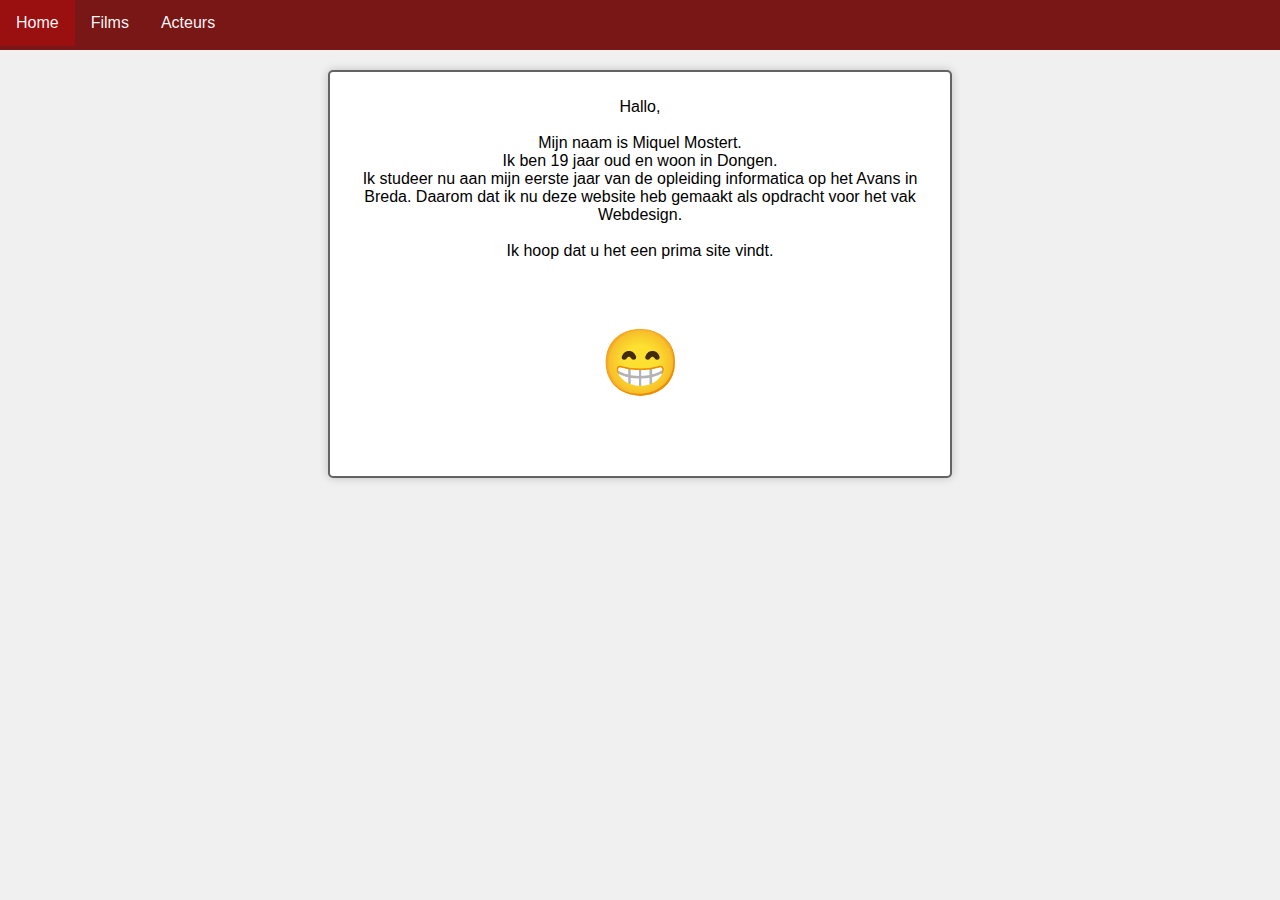
<file: about.html>
<!DOCTYPE html>
<html lang="en">
<head>
    <meta charset="UTF-8">
    <meta name="viewport" content="width=device-width, initial-scale=1.0">
    <link rel="stylesheet" href="style.css">
    <title>Oppenheimer</title>
</head>
<body>
    <ul>
        <li><a href="index.html">Home</a></li>
        <li><a ref="home.html#movie-grid">Films</a></li>
        <li><a href="acteurs.html">Acteurs</a></li>
    </ul>
    <div class="Over">
        <p>Hallo,<br>
        <br>
        Mijn naam is Miquel Mostert.<br>
        Ik ben 19 jaar oud en woon in Dongen.<br>
        Ik studeer nu aan mijn eerste jaar van de opleiding informatica op het Avans in Breda.
        Daarom dat ik nu deze website heb gemaakt als opdracht voor het vak Webdesign.<br>
        <br>
        Ik hoop dat u het een prima site vindt.<br>
        <p style="font-size:65px">&#128513;</p></p>
    </div>
</body>
</html>
</file>
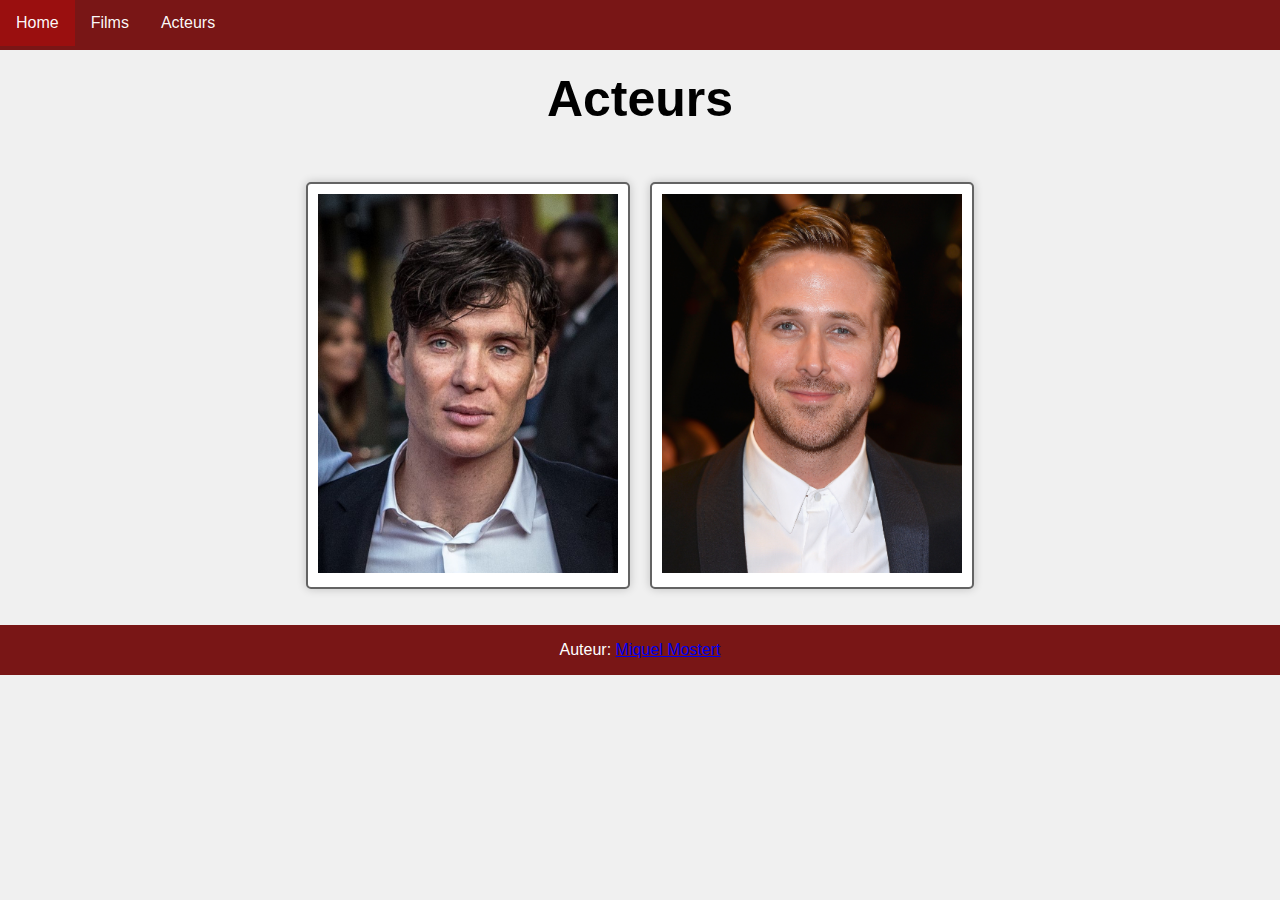
<file: acteurs.html>
<!DOCTYPE html>
<html lang="en">
<head>
    <meta charset="UTF-8">
    <meta name="viewport" content="width=device-width, initial-scale=1.0">
    <link rel="stylesheet" href="style.css">
    <title>Acteur Pagina</title>
</head>
<body>
    <ul>
        <li><a href="index.html">Home</a></li>
        <li><a href="index.html#movie-grid">Films</a></li>
        <li><a class="active" href="acteurs.html">Acteurs</a></li>
    </ul>
    
    <div class="acteur-header">
        <h1 style="font-size:50px">Acteurs</h1>
    </div>

    <div class="acteurs-overzicht">
        <div class="acteur-box">
            <a href="cillianmurphy.html">
                <img src="Images/Acteur1.jpg" alt="Actor 1">
            </a>
        </div>
        <div class="acteur-box">
            <a href="ryangosling.html">
                <img src="Images/Acteur2.jpg" alt="Actor 2">
            </a>
        </div>
    </div>
    <!--Footer-->
    <div class="contact-footer">
        <footer>
            <p>Auteur: <a href="about.html">Miquel Mostert</a></p>
        </footer>
    </div>
</body>
</html>
</file>
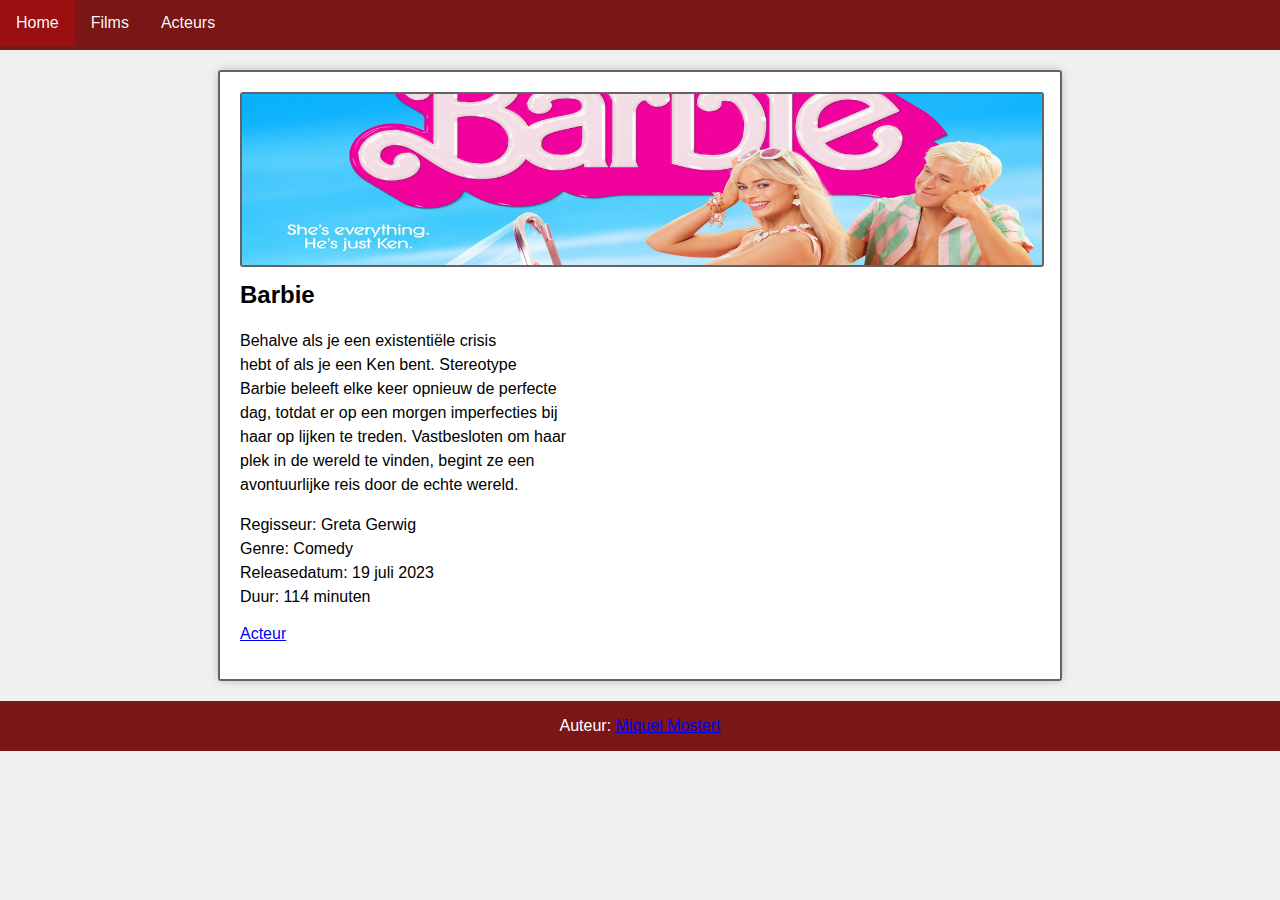
<file: barbie.html>
<!DOCTYPE html>
<html lang="en">
<head>
    <meta charset="UTF-8">
    <meta name="viewport" content="width=device-width, initial-scale=1.0">
    <link rel="stylesheet" href="style.css">
    <title>Barbie</title>
</head>
<body>
    <ul>
        <li><a href="index.html">Home</a></li>
        <li><a ref="index.html#movie-grid">Films</a></li>
        <li><a href="acteurs.html">Acteurs</a></li>
    </ul>
    <div class="film-info">
        <img src="Images/BannerBarbie.png" alt="Film 1">
        <h2>Barbie</h2>
        <p>
            <p>
                Behalve als je een existentiële crisis<br>
                hebt of als je een Ken bent. Stereotype<br>
                Barbie beleeft elke keer opnieuw de perfecte<br>
                dag, totdat er op een morgen imperfecties bij<br>
                haar op lijken te treden. Vastbesloten om haar<br>
                plek in de wereld te vinden, begint ze een<br>
                avontuurlijke reis door de echte wereld.
            </p>
            <p>
                Regisseur: Greta Gerwig<br>
                Genre: Comedy<br>
                Releasedatum: 19 juli 2023<br>
                Duur: 114 minuten
            </p>
            <a href="ryangosling.html">Acteur</a>
            </p>
    </div>
    <!--Footer-->
    <div class="contact-footer">
        <footer>
            <p>Auteur: <a href="about.html">Miquel Mostert</a></p>
        </footer>
    </div>
</body>
</html>
</file>
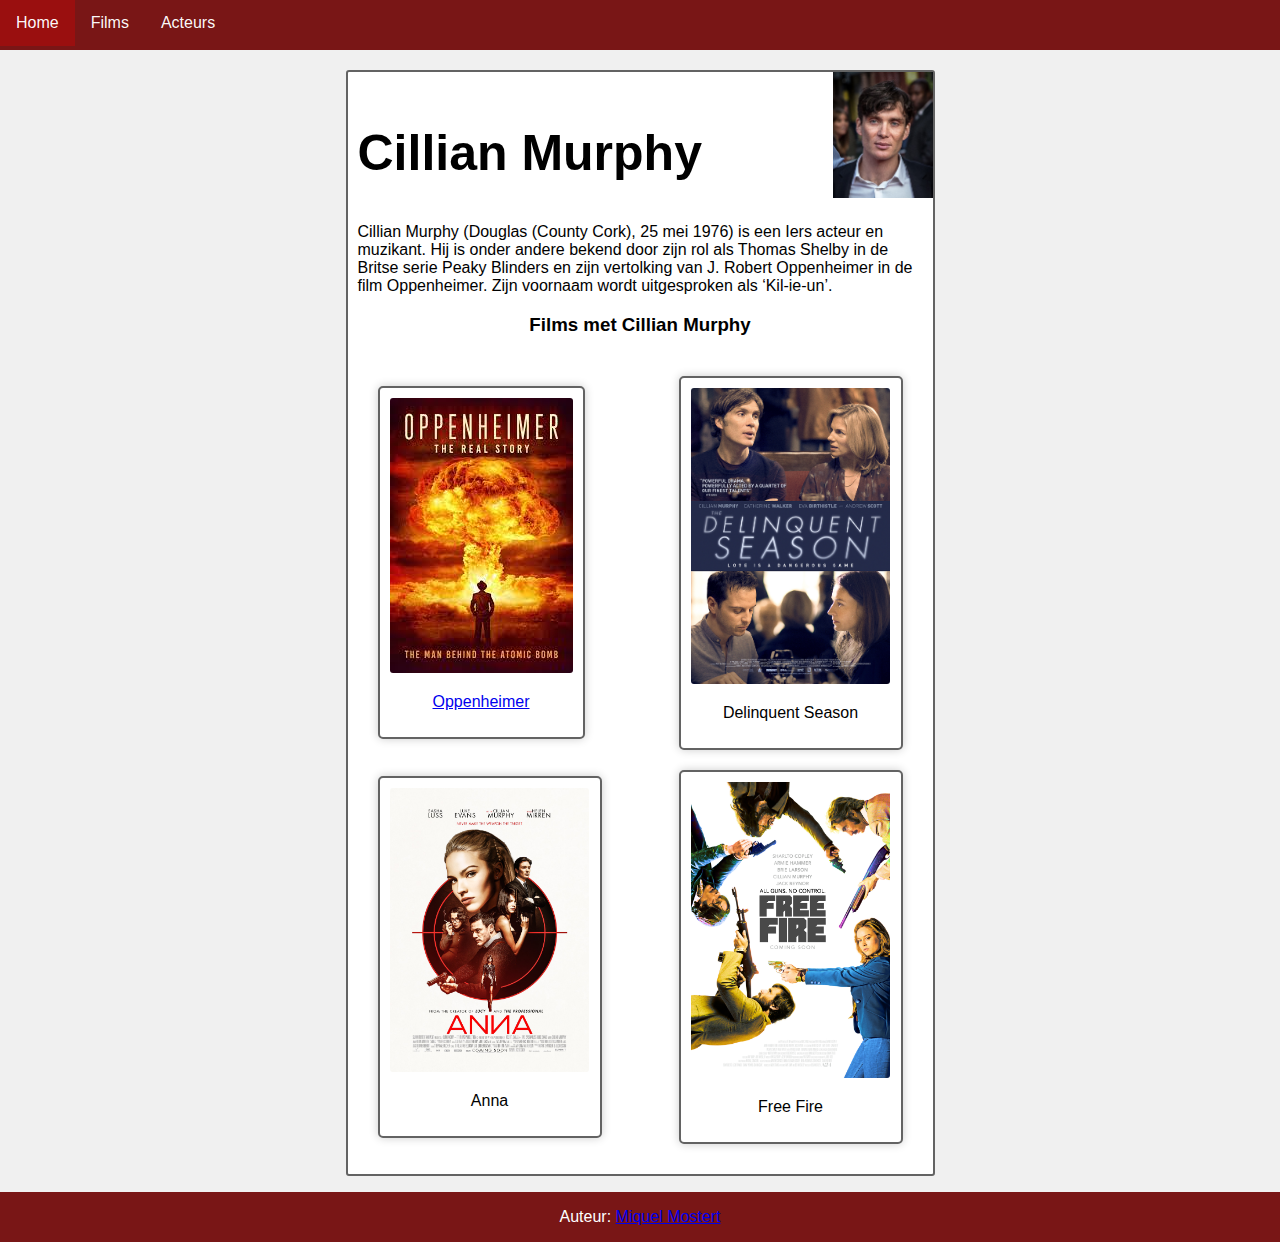
<file: cillianmurphy.html>
<!DOCTYPE html>
<html lang="en">
<head>
    <meta charset="UTF-8">
    <meta name="viewport" content="width=device-width, initial-scale=1.0">
    <link rel="stylesheet" href="style.css">
    <title>Acteur Pagina</title>
</head>
<body>
    <ul>
        <li><a href="home.html">Home</a></li>
        <li><a href="index.html#movie-grid">Films</a></li>
        <li><a class="active" href="acteurs.html">Acteurs</a></li>
    </ul>

    <div class="acteur-pagina">
        <img src="Images/Acteur1.jpg" class="acteur-foto" alt="Foto">
        <h2>
            Cillian Murphy
        </h2>
        <p>
            Cillian Murphy (Douglas (County Cork), 25 mei 1976) is een Iers 
            acteur en muzikant. Hij is onder andere bekend door zijn rol als 
            Thomas Shelby in de Britse serie Peaky Blinders en zijn vertolking 
            van J. Robert Oppenheimer in de film Oppenheimer. Zijn voornaam wordt 
            uitgesproken als ‘Kil-ie-un’.
        </p>
        <h3>Films met Cillian Murphy</h3>
        <div class="film-lijst">
            <div class="acteur-film">
                <img src="Images/Film1.jpg" alt="Film 1">
                <a href="oppenheimer.html"><p>Oppenheimer</p></a>
            </div>
            <div class="acteur-film">
                <img src="Images/CillianMovie1.jpg" alt="Film 2">
                <p>Delinquent Season</p>
            </div>
            <div class="acteur-film">
                <img src="Images/CillianMovie2.jpg" alt="Film 3">
                <p>Anna</p>
            </div>
            <div class="acteur-film">
                <img src="Images/CillianMovie3.jpg" alt="Film 4">
                <p>Free Fire</p>
            </div>
    </div>
    </div>
    <!--Footer-->
    <div class="contact-footer">
        <footer>
            <p>Auteur: <a href="about.html">Miquel Mostert</a></p>
        </footer>
    </div>
</body>
</html>
</file>
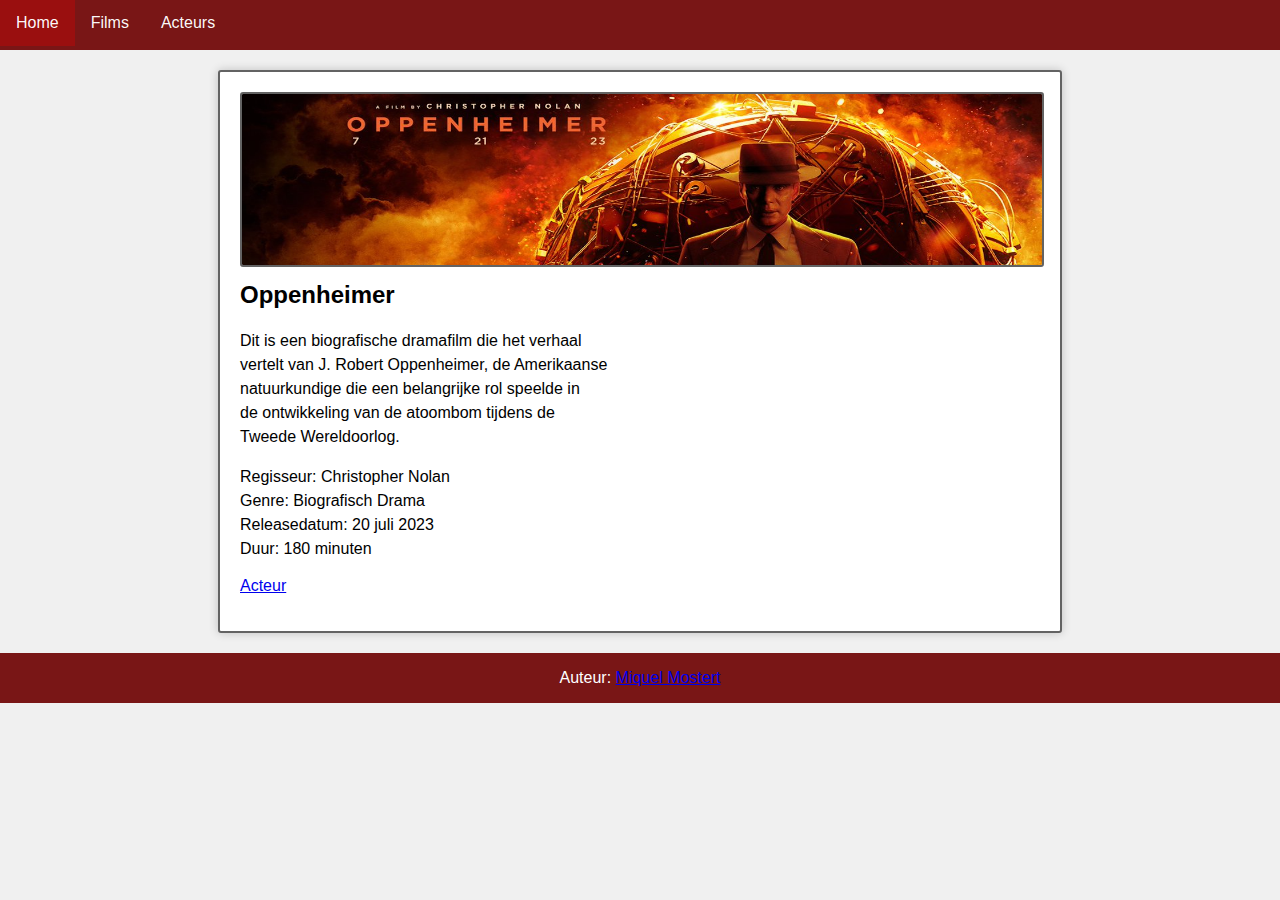
<file: oppenheimer.html>
<!DOCTYPE html>
<html lang="en">
<head>
    <meta charset="UTF-8">
    <meta name="viewport" content="width=device-width, initial-scale=1.0">
    <link rel="stylesheet" href="style.css">
    <title>Oppenheimer</title>
</head>
<body>
    <ul>
        <li><a href="home.html">Home</a></li>
        <li><a ref="index.html#movie-grid">Films</a></li>
        <li><a href="acteurs.html">Acteurs</a></li>
    </ul>
    <div class="film-info">
        <img src="Images/BannerOpenheimer.png" alt="Film 1">
        <h2>Oppenheimer</h2>
        <p>
            <p>
                Dit is een biografische dramafilm die het verhaal<br>
                vertelt van J. Robert Oppenheimer, de Amerikaanse<br>
                natuurkundige die een belangrijke rol speelde in<br>
                de ontwikkeling van de atoombom tijdens de<br>
                Tweede Wereldoorlog.
            </p>
            <p>
                Regisseur: Christopher Nolan<br>
                Genre: Biografisch Drama<br>
                Releasedatum: 20 juli 2023<br>
                Duur: 180 minuten
            </p>
            <a href="cillianmurphy.html">Acteur</a>
            </p>
        </div>
    </div>
    <!--Footer-->
    <div class="contact-footer">
        <footer>
            <p>Auteur: <a href="about.html">Miquel Mostert</a></p>
        </footer>
    </div>    
</body>
</html>
</file>
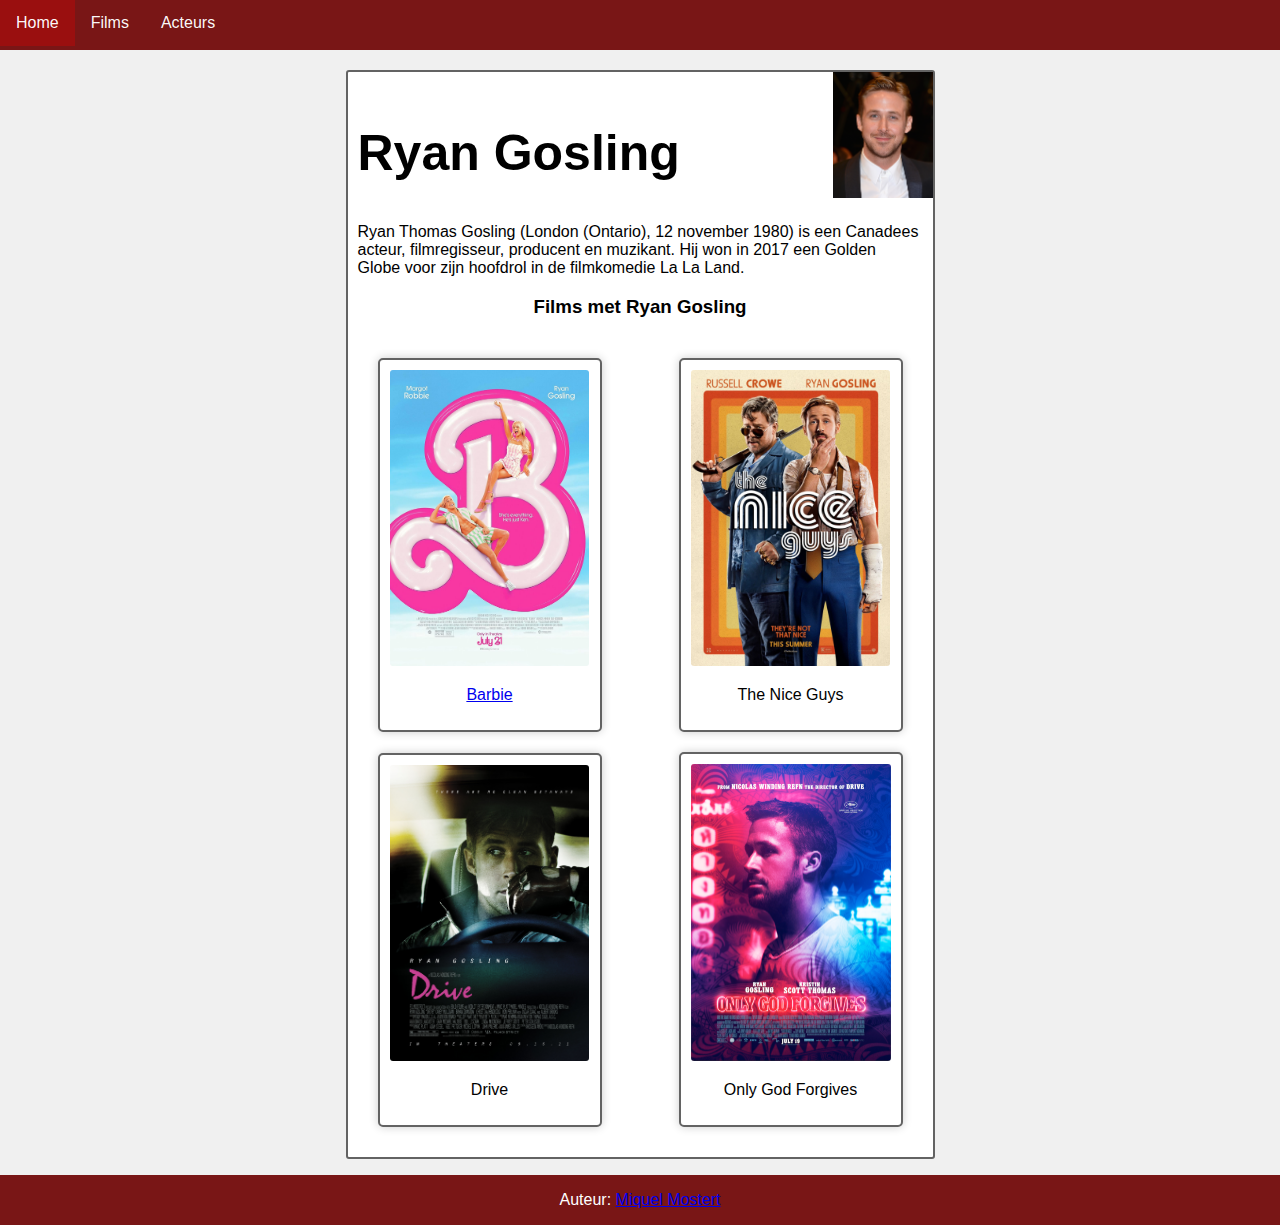
<file: ryangosling.html>
<!DOCTYPE html>
<html lang="en">
<head>
    <meta charset="UTF-8">
    <meta name="viewport" content="width=device-width, initial-scale=1.0">
    <link rel="stylesheet" href="style.css">
    <title>Acteur Pagina</title>
</head>
<body>
    <ul>
        <li><a href="home.html">Home</a></li>
        <li><a href="index.html#movie-grid">Films</a></li>
        <li><a class="active" href="acteurs.html">Acteurs</a></li>
    </ul>

    <div class="acteur-pagina">
        <img src="Images/Acteur2.jpg" class="acteur-foto" alt="Foto">
        <h2>
            Ryan Gosling
        </h2>
        <p>
            Ryan Thomas Gosling (London (Ontario), 12 november 1980) is een
            Canadees acteur, filmregisseur, producent en muzikant. Hij won
            in 2017 een Golden Globe voor zijn hoofdrol in de filmkomedie La La Land.
        </p>
        <h3>Films met Ryan Gosling</h3>
        <div class="film-lijst">
            <div class="acteur-film">
                <img src="Images/Film2.jpg" alt="Film 1">
                <a href="barbie.html"><p>Barbie</p></a>
            </div>
            <div class="acteur-film">
                <img src="Images/RyanFilm1.jpg" alt="Film 2">
                <p>The Nice Guys</p>
            </div>
            <div class="acteur-film">
                <img src="Images/RyanFilm2.jpg" alt="Film 3">
                <p>Drive</p>
            </div>
            <div class="acteur-film">
                <img src="Images/RyanFilm3.jpg" alt="Film 4">
                <p>Only God Forgives</p>
            </div>
        </div>
    </div>
    <!--Footer-->
    <div class="contact-footer">
        <footer>
            <p>Auteur: <a href="about.html">Miquel Mostert</a></p>
        </footer>
    </div>
</body>
</html>
</file>
<file: style.css>
/* Body */

body {
    font-family: Arial, sans-serif;
    margin: 0;
    padding: 0;
    background-color: #f0f0f0;
}

h1 {
    text-align: center;
}

h2 {
    font-size: 50px;    
}

h3 {
    text-align: center;
}

/* Navigatie Balk */

ul {
    list-style-type: none;
    margin: 0;
    padding: 0;
    overflow: hidden;
    background-color: #791616;
    position: sticky;
    position: fixed;
    top: 0;
    width: 100%;
    height: 50px;
    z-index: 999;
}

li {
    float: left;
}

li a {
    display: block;
    color: rgba(255, 255, 255, 0.984);
    text-align: center;
    padding: 14px 16px;
    text-decoration: none;
}

li a:hover {
    background-color: #9a0f0f;
}

/* Banner */

.bannerDiv {
    margin: 0;
    padding: 0;
    background-color: black;
    border: 0 solid white;
}

.bannertext {
    text-align: center;
    position: absolute;
    top: 25%;
    left: 50%;
    transform: translate(-50%, -50%);
    color: white;
}

.bannertext p {
    margin-top: 10px;
    font-size: 16px;
}

/* De slideshow van de banner */

.slideshow {
    padding: 0px;
    position: relative;
    width: 100%;
    height: 300px;
    overflow: hidden;
    box-shadow: 0 0 20px rgba(0,0,0,0.4);
  }
  
  .slideshow > div {
    position: absolute;
    margin-top: 50px
  }

/* Lijst van Films */

.movie-grid {
    display: grid;
    grid-template-columns: repeat(auto-fill, minmax(200px, 1fr));
    gap: 150px;
    padding: 40px;
    max-width: 1200px;
    margin: 0 auto;
}

.movie {
    background-color: #f0f0f0;
    text-align: center;
    display: flex;
    flex-direction: column;
    align-items: center;
}

.movie img {
    max-width: 100%;
    min-width: 100%;
    max-height: 100%;
    min-height: 100%;
    border-radius: 3px;
    border: 2px solid #636363;
}

.movie h3 {
    margin-top: 10px;
    font-size: 18px;
}

/* Footer */

.contact-footer {
    background-color: #791616;
    height: 50px;
    color: white;
    text-align: center;
    line-height: 50px;
}

/* Informatie Over de Acteur Pagina */

.acteur-pagina {
    float: right 25%;
    width: 565px;
    padding: 10px;
    background: white;
    min-height: 100px;
    word-wrap: break-word;
    margin: 0 auto;
    position: relative;
    border-radius: 3px;
    border: 2px solid #636363;
    margin-top: 70px
}

.acteur-foto {
    position: absolute;
    top: 0;
    right: 0;
    width: 100px;
    height: auto;
}

/* Andere Films Waarin de Acteur Speelt */

.acteur-film {
    max-width: 200px;
    text-align: center;
    border: 2px solid #636363;
    border-radius: 5px;
    padding: 10px;
    background-color: #fff;
    box-shadow: 0 0 10px rgba(0, 0, 0, 0.2);
}

.acteur-film img {
    max-width: 100%;
    height: auto;
    border-radius: 3px;
}

.film-lijst {
    display: flex;
    justify-content: space-between;
    align-items: center;
    flex-wrap: wrap;
    gap: 20px;
    padding: 20px;
    margin-top: 20px;
}

/* Details en Info Over de Film Pagina */

.film-info {
    padding: 20px;
    background-color: #fff;
    border: 2px solid #636363;
    border-radius: 3px;
    box-shadow: 0 0 10px rgba(0, 0, 0, 0.2);
    margin: 20px auto;
    max-width: 800px;
    margin-top: 70px
}

.film-info img {
    max-width: 100%;
    height: auto;
    border: 2px solid #636363;
    border-radius: 3px;
}

.film-info h2 {
    font-size: 24px;
    margin-top: 10px;
}

.film-info p {
    font-size: 16px;
    line-height: 1.5;
}

/* Overzicht van Verschillende Acteurs Pagina */

/* Kopje boven de Acteur Box*/

.acteur-header {
    margin-top: 70px
}

/* Acteur Box */

.acteurs-overzicht {
    display: flex;
    justify-content: center;
    align-items: center;
    flex-wrap: wrap;
    gap: 20px;
    padding: 20px;
}

.acteur-box {
    border: 2px solid #636363;
    border-radius: 5px;
    padding: 10px;
    background-color: #fff;
    box-shadow: 0 0 10px rgba(0, 0, 0, 0.2);
    text-align: center;
    max-width: 300px;
}

.acteur-box img {
    max-width: 100%;
    height: auto;
}

.Over{
    border: 2px solid #636363;
    border-radius: 5px;
    padding: 10px;
    background-color: #fff;
    box-shadow: 0 0 10px rgba(0, 0, 0, 0.2);
    text-align: center;
    max-width: 600px;
    margin: 0 auto;
    margin-top: 70px
}
</file>
